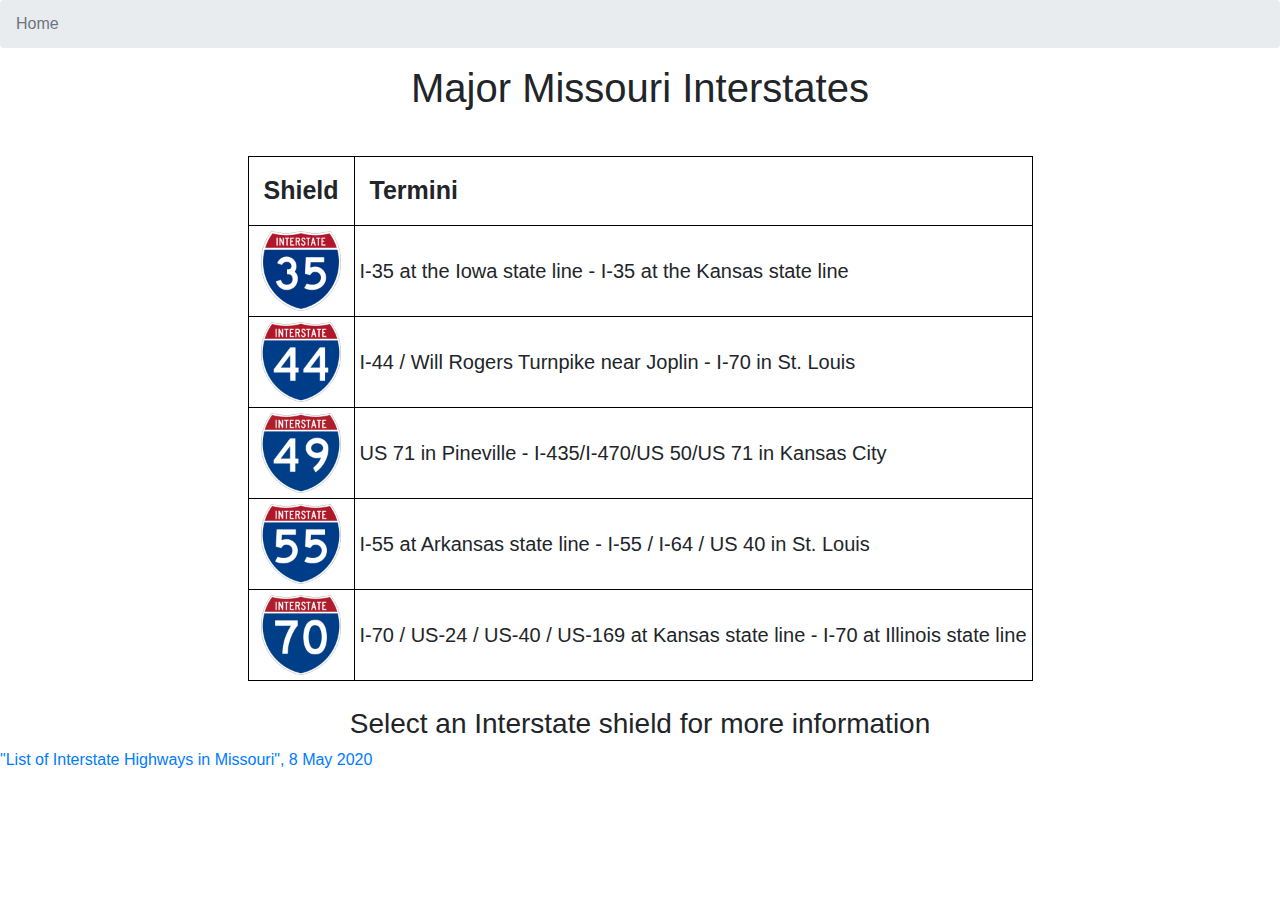
<file: index.html>
<!DOCTYPE html>
<html>
    <head>
        <title>Missouri Interstates</title>
        <link rel="stylesheet" href="https://maxcdn.bootstrapcdn.com/bootstrap/4.0.0/css/bootstrap.min.css" integrity="sha384-Gn5384xqQ1aoWXA+058RXPxPg6fy4IWvTNh0E263XmFcJlSAwiGgFAW/dAiS6JXm" crossorigin="anonymous">
        <link rel="stylesheet" href="mo_interstate.css">
    </head>

    <body>
        
        <nav aria-label="breadcrumb">
            <ol class="breadcrumb">
                <li class="breadcrumb-item active" aria-current="page">Home</li>
            </ol>
        </nav>

        <h1 id="page_header_text">Major Missouri Interstates</h1>
        <p class="large_vertical_Space"><br></p>

        <div class="container interstate_image">
            <div>
            <table>
                <tr>
                    <th>Shield</th>
                    <th>Termini</th>
                </tr>
                <tr>
                    <td> <a href="i35.html"> <div class="shield"><img src="images\35.png" alt="35"></div> </a> </td>
                    <td>I-35 at the Iowa state line - I-35 at the Kansas state line</td>
                </tr>
                <tr>
                    <td> <a href="i44.html"> <div class="shield"><img src="images\44.png" alt="44"></div> </a> </td>
                    <td>I-44 / Will Rogers Turnpike near Joplin - I-70 in St. Louis</td>
                </tr>
                <tr>
                    <td> <a href="i49.html"> <div class="shield"><img src="images\49.png" alt="49"></div> </a> </td>
                    <td>US 71 in Pineville - I-435/I-470/US 50/US 71 in Kansas City</td>
                </tr>
                <tr>
                    <td> <a href="i55.html"> <div class="shield"><img src="images\55.png" alt="55"></div> </a> </td>
                    <td>I-55 at Arkansas state line - I-55 / I-64 / US 40 in St. Louis</td>
                </tr>
                <tr>
                    <td> <a href="i70.html"> <div class="shield"><img src="images\70.png" alt="70"></div> </a> </td>
                    <td>I-70 / US-24 / US-40 / US-169 at Kansas state line - I-70 at Illinois state line</td>
                </tr>
            </table>
            </div>
            <p class="small_vertical_Space"><br></p>

            <h3>Select an Interstate shield for more information</h3>  
        </div>

        <a href="https://en.wikipedia.org/wiki/List_of_Interstate_Highways_in_Missouri"> "List of Interstate Highways in Missouri", 8 May 2020‎</a>
        
    </body>
</html>
</file>
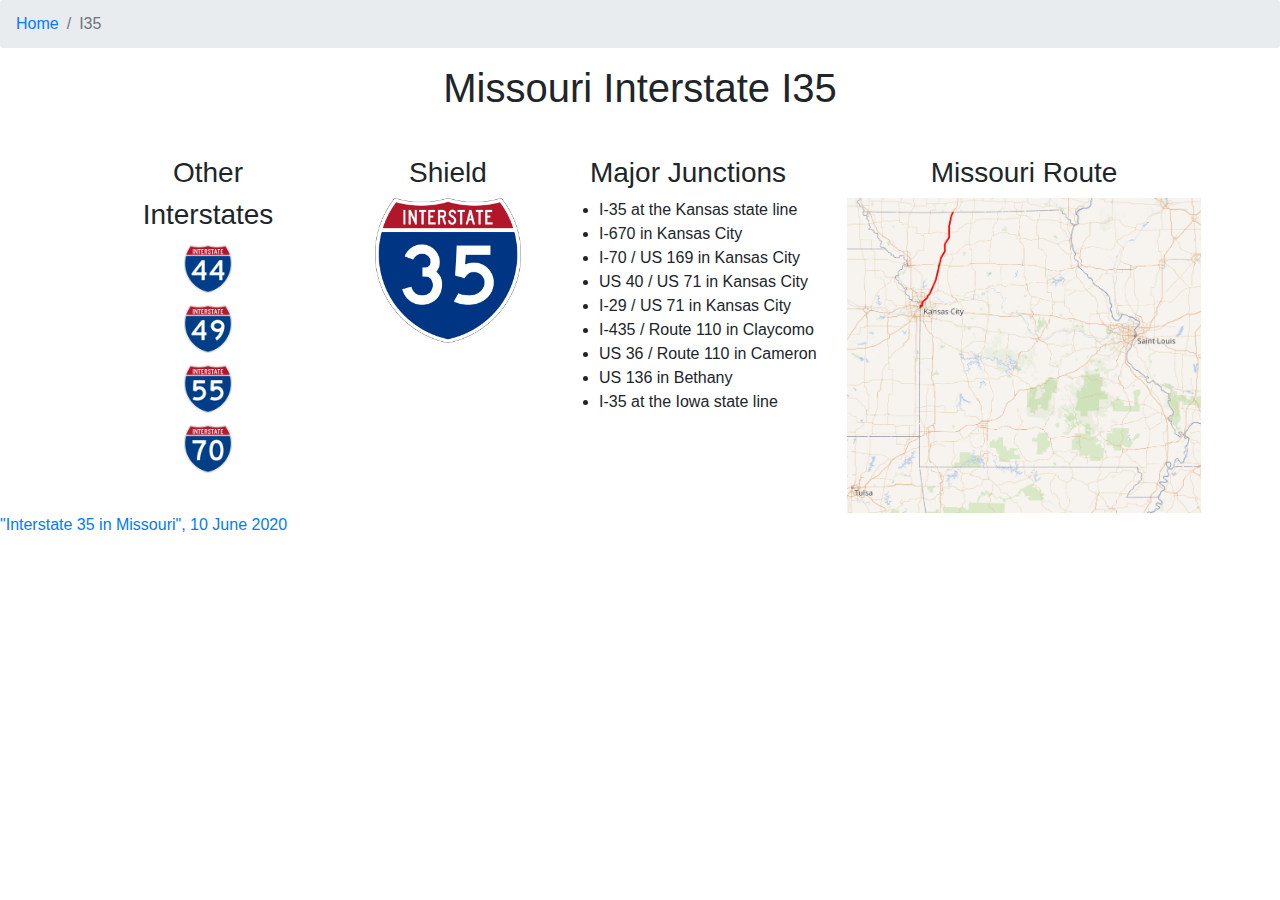
<file: i35.html>
<!DOCTYPE html>
<html>
    <head>
        <title>Missouri Interstates</title>
        <link rel="stylesheet" href="https://maxcdn.bootstrapcdn.com/bootstrap/4.0.0/css/bootstrap.min.css" integrity="sha384-Gn5384xqQ1aoWXA+058RXPxPg6fy4IWvTNh0E263XmFcJlSAwiGgFAW/dAiS6JXm" crossorigin="anonymous">
        <link rel="stylesheet" href="mo_interstate.css">
    </head>

    <body>

        <nav aria-label="breadcrumb">
            <ol class="breadcrumb">
              <li class="breadcrumb-item"><a href="index.html">Home</a></li>
              <li class="breadcrumb-item active" aria-current="page">I35</li>
            </ol>
        </nav>

        <h1 id="page_header_text">Missouri Interstate I35</h1>
        <p class="large_vertical_Space"><br></p>

        <div id="interstate_grid">
            <div class="container-fluid">
                <div class="row">
                    <div class="col-sm-3">
                        <h3>Other</h3>
                        <h3>Interstates</h3>
                        <div class="interstate_icon">
                            <!-- <div><a href="i35.html"> <img src="images\35.png" alt="35"></a></div> -->
                            <div><a href="i44.html"> <img src="images\44.png" alt="44"></a></div>
                            <div><a href="i49.html"> <img src="images\49.png" alt="49"></a></div>
                            <div><a href="i55.html"> <img src="images\55.png" alt="55"></a></div>
                            <div><a href="i70.html"> <img src="images\70.png" alt="70"></a></div>
                        </div>
                    </div>
                    <div class="col-sm-2">
                        <h3>Shield</h3>
                        <img class="interstate_image_header" src="images\35.png" alt="35">
                    </div>
                    <div class="col-sm-3">
                        <h3>Major Junctions</h3>
                        <UL>
                            <li>I-35 at the Kansas state line</li>
                            <li>I-670 in Kansas City</li>
                            <li>I-70 / US 169 in Kansas City</li>
                            <li>US 40 / US 71 in Kansas City</li>
                            <li>I-29 / US 71 in Kansas City</li>
                            <li>I-435 / Route 110 in Claycomo</li>
                            <li>US 36 / Route 110 in Cameron</li>
                            <li>US 136 in Bethany</li>
                            <li>I-35 at the Iowa state line</li>
                        </UL>
                    </div>
                    <div class="col-sm-4">
                        <h3>Missouri Route</h3>
                        <img class=state_map src="images\mo_35.png" alt="35"> 
                    </div>
                </div>
            </div>
        </div>
        <a href="https://en.wikipedia.org/wiki/Interstate_35_in_Missouri"> "Interstate 35 in Missouri", 10 June 2020‎‎</a>

    </body>
</html>
</file>
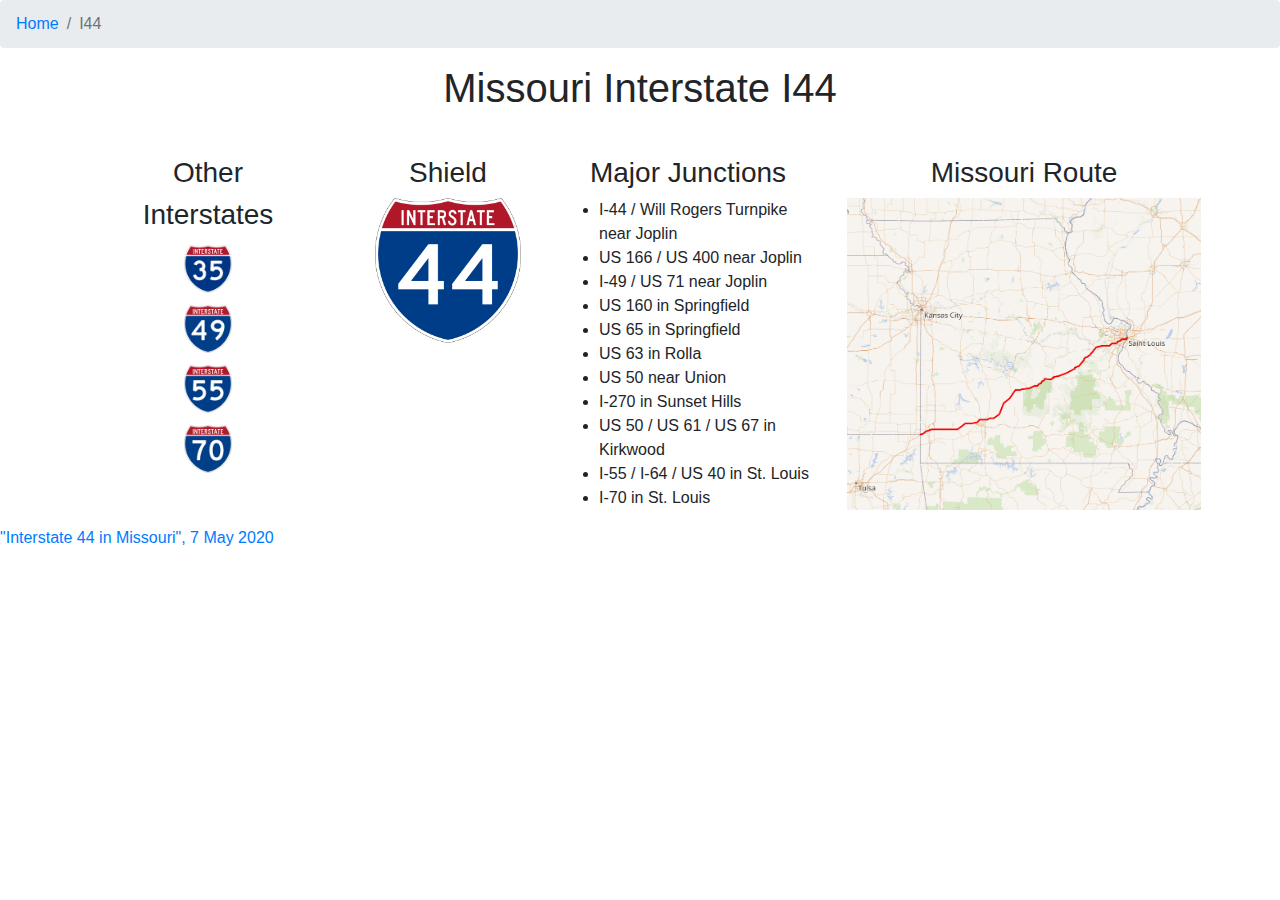
<file: i44.html>
<!DOCTYPE html>
<html>
    <head>
        <title>Missouri Interstates</title>
        <link rel="stylesheet" href="https://maxcdn.bootstrapcdn.com/bootstrap/4.0.0/css/bootstrap.min.css" integrity="sha384-Gn5384xqQ1aoWXA+058RXPxPg6fy4IWvTNh0E263XmFcJlSAwiGgFAW/dAiS6JXm" crossorigin="anonymous">
        <link rel="stylesheet" href="mo_interstate.css">
    </head>

    <body>

        <nav aria-label="breadcrumb">
            <ol class="breadcrumb">
              <li class="breadcrumb-item"><a href="index.html">Home</a></li>
              <li class="breadcrumb-item active" aria-current="page">I44</li>
            </ol>
        </nav>

        <h1 id="page_header_text">Missouri Interstate I44</h1>
        <p class="large_vertical_Space"><br></p>

        <div id="interstate_grid">
            <div class="container-fluid">
                <div class="row">
                    <div class="col-sm-3">
                        <h3>Other</h3>
                        <h3>Interstates</h3>
                        <div class="interstate_icon">
                            <div><a href="i35.html"> <img src="images\35.png" alt="35"></a></div>
                            <!-- <div><a href="i44.html"> <img src="images\44.png" alt="44"></a></div> -->
                            <div><a href="i49.html"> <img src="images\49.png" alt="49"></a></div>
                            <div><a href="i55.html"> <img src="images\55.png" alt="55"></a></div>
                            <div><a href="i70.html"> <img src="images\70.png" alt="70"></a></div>
                        </div>
                    </div>
                    <div class="col-sm-2">
                        <h3>Shield</h3>
                        <img class="interstate_image_header" src="images\44.png" alt="44">
                    </div>
                    <div class="col-sm-3">
                        <h3>Major Junctions</h3>
                        <UL>
                            <li>I-44 / Will Rogers Turnpike near Joplin</li>
                            <li>US 166 / US 400 near Joplin</li>
                            <li>I-49 / US 71 near Joplin</li>
                            <li>US 160 in Springfield</li>
                            <li>US 65 in Springfield</li>
                            <li>US 63 in Rolla</li>
                            <li>US 50 near Union</li>
                            <li>I-270 in Sunset Hills</li>
                            <li>US 50 / US 61 / US 67 in Kirkwood</li>
                            <li>I-55 / I-64 / US 40 in St. Louis</li>
                            <li>I-70 in St. Louis</li>
                        </UL>
                    </div>
                    <div class="col-sm-4">
                        <h3>Missouri Route</h3>
                        <img class=state_map src="images\mo_44.png" alt="44"> 
                    </div>
                </div>
            </div>
        </div>
        <a href="https://en.wikipedia.org/wiki/Interstate_44_in_Missouri"> "Interstate 44 in Missouri", 7 May 2020‎ </a>

    </body>
</html>
</file>
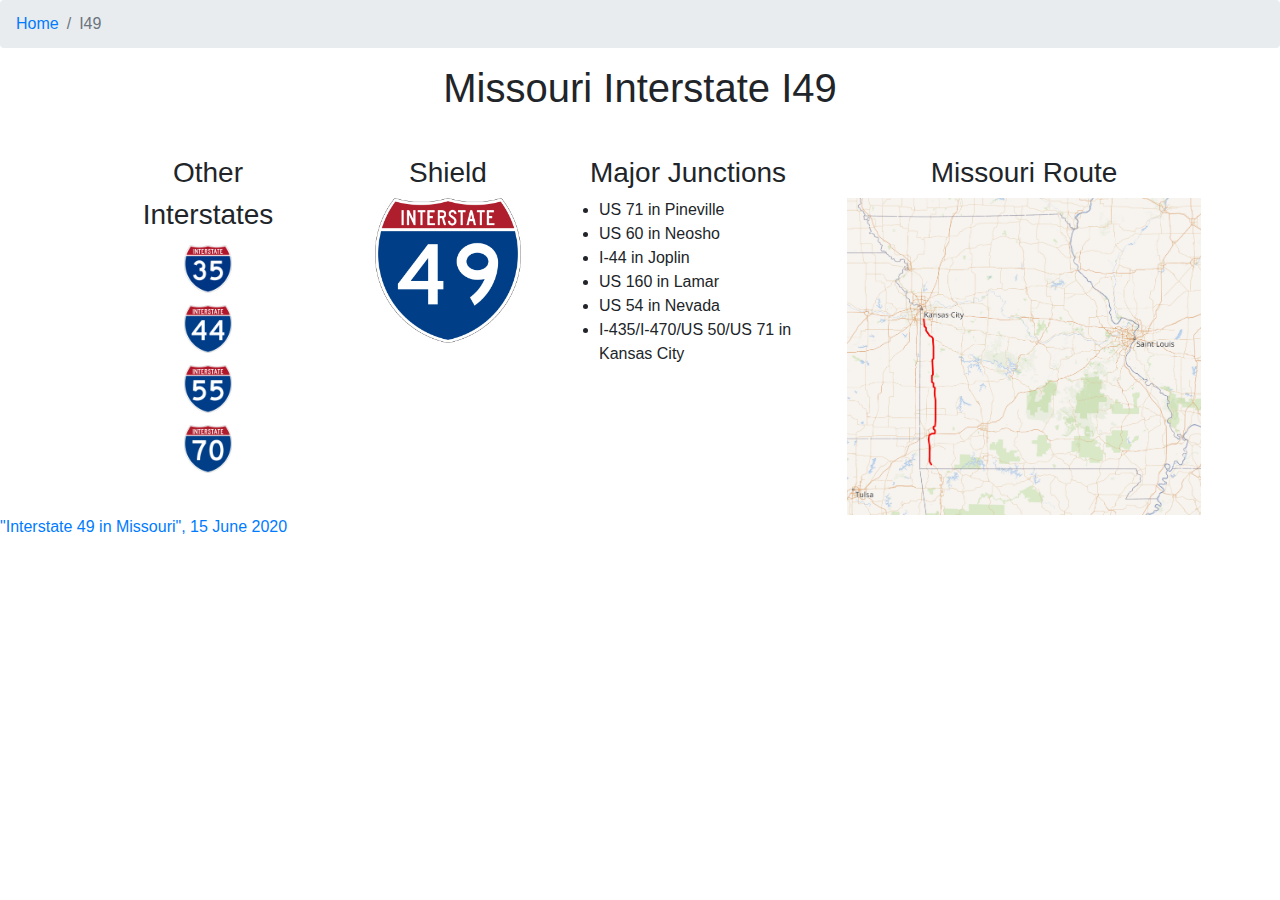
<file: i49.html>
<!DOCTYPE html>
<html>
    <head>
        <title>Missouri Interstates</title>
        <link rel="stylesheet" href="https://maxcdn.bootstrapcdn.com/bootstrap/4.0.0/css/bootstrap.min.css" integrity="sha384-Gn5384xqQ1aoWXA+058RXPxPg6fy4IWvTNh0E263XmFcJlSAwiGgFAW/dAiS6JXm" crossorigin="anonymous">
        <link rel="stylesheet" href="mo_interstate.css">
    </head>

    <body>

        <nav aria-label="breadcrumb">
            <ol class="breadcrumb">
              <li class="breadcrumb-item"><a href="index.html">Home</a></li>
              <li class="breadcrumb-item active" aria-current="page">I49</li>
            </ol>
        </nav>

        <h1 id="page_header_text">Missouri Interstate I49</h1>
        <p class="large_vertical_Space"><br></p>

        <div id="interstate_grid">
            <div class="container-fluid">
                <div class="row">
                    <div class="col-sm-3">
                        <h3>Other</h3>
                        <h3>Interstates</h3>
                        <div class="interstate_icon">
                            <div><a href="i35.html"> <img src="images\35.png" alt="35"></a></div>
                            <div><a href="i44.html"> <img src="images\44.png" alt="44"></a></div>
                            <!-- <div><a href="i49.html"> <img src="images\49.png" alt="49"></a></div> -->
                            <div><a href="i55.html"> <img src="images\55.png" alt="55"></a></div>
                            <div><a href="i70.html"> <img src="images\70.png" alt="70"></a></div>
                        </div>
                    </div>
                    <div class="col-sm-2">
                        <h3>Shield</h3>
                        <img class="interstate_image_header" src="images\49.png" alt="49">
                    </div>
                    <div class="col-sm-3">
                        <h3>Major Junctions</h3>
                        <UL>
                            <li>US 71 in Pineville</li>
                            <li>US 60 in Neosho</li>
                            <li>I-44 in Joplin</li>
                            <li>US 160 in Lamar</li>
                            <li>US 54 in Nevada</li>
                            <li>I-435/I-470/US 50/US 71 in Kansas City</li>
                        </UL>
                    </div>
                    <div class="col-sm-4">
                        <h3>Missouri Route</h3>
                        <img class=state_map src="images\mo_49.png" alt="49"> 
                    </div>
                </div>
            </div>
        </div>
        <a href="https://en.wikipedia.org/wiki/Interstate_49_in_Missouri"> "Interstate 49 in Missouri", 15 June 2020‎‎‎</a>

    </body>
</html>
</file>
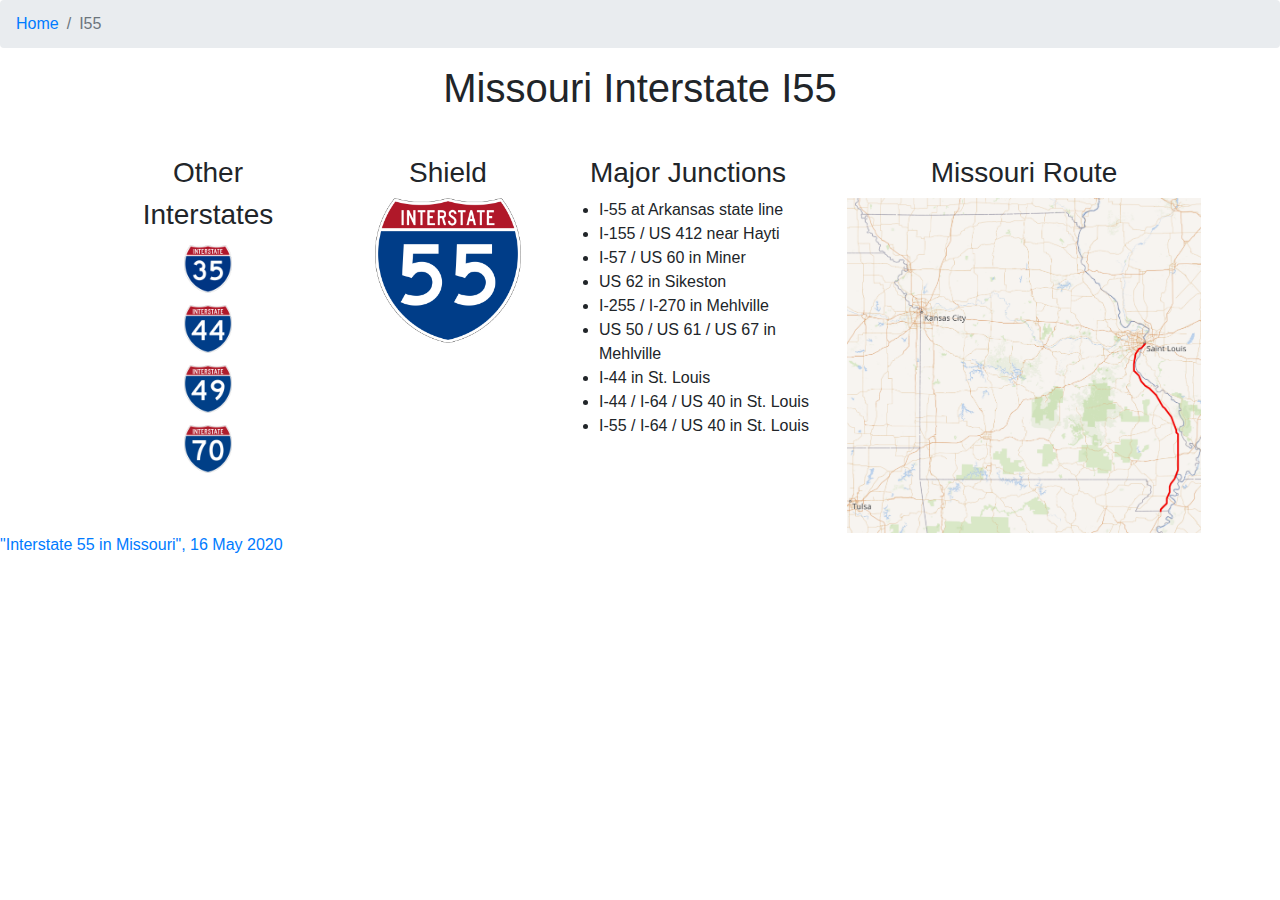
<file: i55.html>
<!DOCTYPE html>
<html>
    <head>
        <title>Missouri Interstates</title>
        <link rel="stylesheet" href="https://maxcdn.bootstrapcdn.com/bootstrap/4.0.0/css/bootstrap.min.css" integrity="sha384-Gn5384xqQ1aoWXA+058RXPxPg6fy4IWvTNh0E263XmFcJlSAwiGgFAW/dAiS6JXm" crossorigin="anonymous">
        <link rel="stylesheet" href="mo_interstate.css">
    </head>

    <body>

        <nav aria-label="breadcrumb">
            <ol class="breadcrumb">
              <li class="breadcrumb-item"><a href="index.html">Home</a></li>
              <li class="breadcrumb-item active" aria-current="page">I55</li>
            </ol>
        </nav>

        <h1 id="page_header_text">Missouri Interstate I55</h1>
        <p class="large_vertical_Space"><br></p>

        <div id="interstate_grid">
            <div class="container-fluid">
                <div class="row">
                    <div class="col-sm-3">
                        <h3>Other</h3>
                        <h3>Interstates</h3>
                        <div class="interstate_icon">
                            <div><a href="i35.html"> <img src="images\35.png" alt="35"></a></div>
                            <div><a href="i44.html"> <img src="images\44.png" alt="44"></a></div>
                            <div><a href="i49.html"> <img src="images\49.png" alt="49"></a></div>
                            <!-- <div><a href="i55.html"> <img src="images\55.png" alt="55"></a></div> -->
                            <div><a href="i70.html"> <img src="images\70.png" alt="70"></a></div>
                        </div>
                    </div>
                    <div class="col-sm-2">
                        <h3>Shield</h3>
                        <img class="interstate_image_header" src="images\55.png" alt="55">
                    </div>
                    <div class="col-sm-3">
                        <h3>Major Junctions</h3>
                        <UL>
                            <li>I-55 at Arkansas state line</li>
                            <li>I-155 / US 412 near Hayti</li>
                            <li>I-57 / US 60 in Miner</li>
                            <li>US 62 in Sikeston</li>
                            <li>I-255 / I-270 in Mehlville</li>
                            <li>US 50 / US 61 / US 67 in Mehlville</li>
                            <li>I-44 in St. Louis</li>
                            <li>I-44 / I-64 / US 40 in St. Louis</li>
                            <li>I-55 / I-64 / US 40 in St. Louis</li>        
                        </UL>
                    </div>
                    <div class="col-sm-4">
                        <h3>Missouri Route</h3>
                        <img class=state_map src="images\mo_55.png" alt="55"> 
                    </div>
                </div>
            </div>
        </div>
        <a href="https://en.wikipedia.org/wiki/Interstate_55_in_Missouri"> "Interstate 55 in Missouri", 16 May 2020‎‎‎‎</a>

    </body>
</html>
</file>
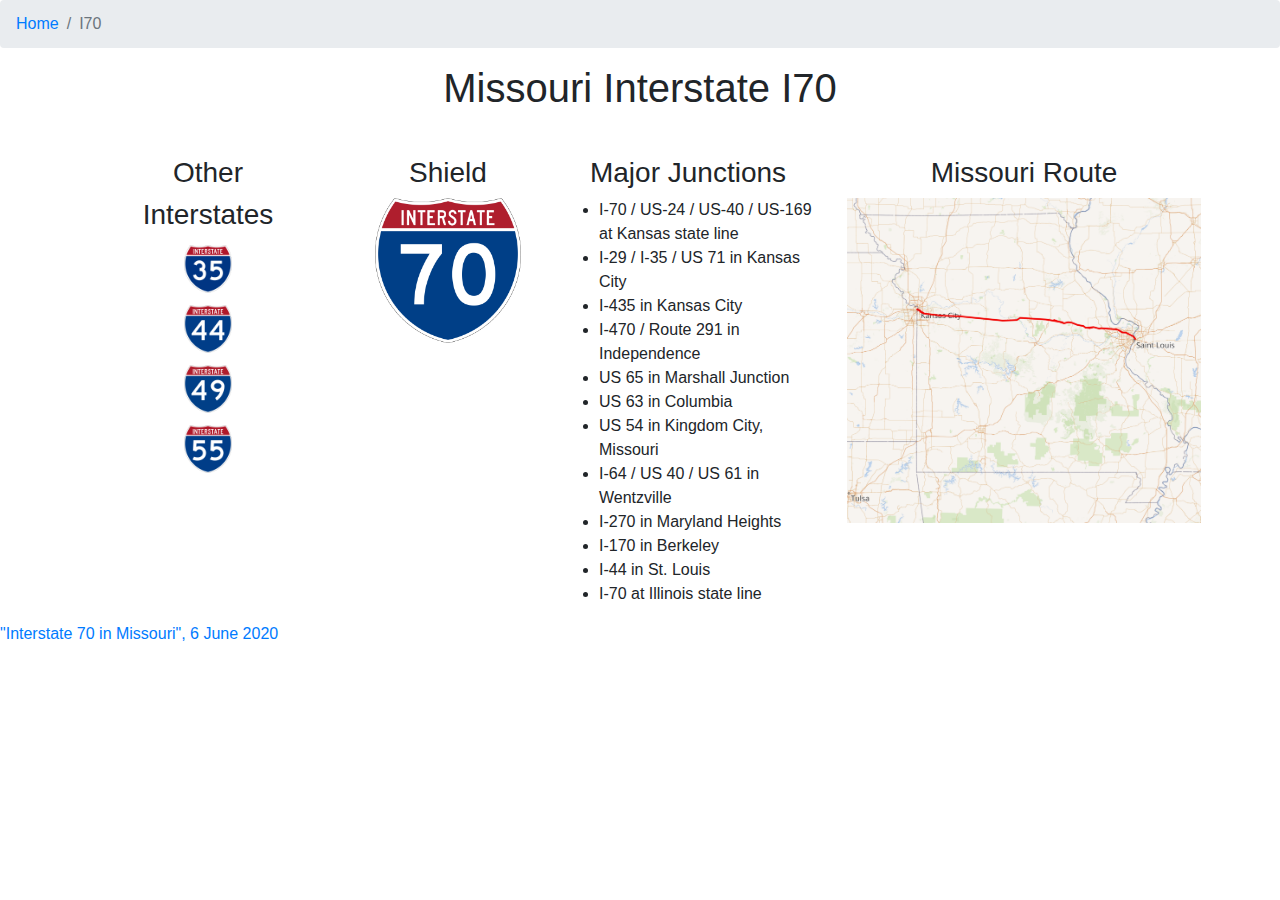
<file: i70.html>
<!DOCTYPE html>
<html>
    <head>
        <title>Missouri Interstates</title>
        <link rel="stylesheet" href="https://maxcdn.bootstrapcdn.com/bootstrap/4.0.0/css/bootstrap.min.css" integrity="sha384-Gn5384xqQ1aoWXA+058RXPxPg6fy4IWvTNh0E263XmFcJlSAwiGgFAW/dAiS6JXm" crossorigin="anonymous">
        <link rel="stylesheet" href="mo_interstate.css">
    </head>

    <body>

        <nav aria-label="breadcrumb">
            <ol class="breadcrumb">
              <li class="breadcrumb-item"><a href="index.html">Home</a></li>
              <li class="breadcrumb-item active" aria-current="page">I70</li>
            </ol>
        </nav>

        <h1 id="page_header_text">Missouri Interstate I70</h1>
        <p class="large_vertical_Space"><br></p>

        <div id="interstate_grid">
            <div class="container-fluid">
                <div class="row">
                    <div class="col-sm-3">
                        <h3>Other</h3>
                        <h3>Interstates</h3>
                        <div class="interstate_icon">
                            <div><a href="i35.html"> <img src="images\35.png" alt="35"></a></div>
                            <div><a href="i44.html"> <img src="images\44.png" alt="44"></a></div>
                            <div><a href="i49.html"> <img src="images\49.png" alt="49"></a></div>
                            <div><a href="i55.html"> <img src="images\55.png" alt="55"></a></div>
                            <!-- <div><a href="i70.html"> <img src="images\70.png" alt="70"></a></div> -->
                        </div>
                    </div>
                    <div class="col-sm-2">
                        <h3>Shield</h3>
                        <img class="interstate_image_header" src="images\70.png" alt="70">
                    </div>
                    <div class="col-sm-3">
                        <h3>Major Junctions</h3>
                        <UL>
                            <li>I-70 / US-24 / US-40 / US-169 at Kansas state line</li>
                            <li>I-29 / I-35 / US 71 in Kansas City</li>
                            <li>I-435 in Kansas City</li>
                            <li>I-470 / Route 291 in Independence</li>
                            <li>US 65 in Marshall Junction</li>
                            <li>US 63 in Columbia</li>
                            <li>US 54 in Kingdom City, Missouri</li>
                            <li>I-64 / US 40 / US 61 in Wentzville</li>
                            <li>I-270 in Maryland Heights</li>
                            <li>I-170 in Berkeley</li>
                            <li>I-44 in St. Louis</li>
                            <li>I-70 at Illinois state line</li>
                        </UL>
                    </div>
                    <div class="col-sm-4">
                        <h3>Missouri Route</h3>
                        <img class=state_map src="images\mo_70.png" alt="70"> 
                    </div>
                </div>
            </div>
        </div>
        <a href="https://en.wikipedia.org/wiki/Interstate_70_in_Missouri"> "Interstate 70 in Missouri", 6 June 2020‎</a>
    </body>
</html>
</file>
<file: mo_interstate.css>
.block_centering, #interstate_grid, .interstate_image_header, .interstate_icon img, .interstate_image img {
  display: block;
  margin-left: auto;
  margin-right: auto;
}

.interstate_image table {
  margin: 0 auto;
}
.interstate_image img {
  height: 100%;
}
.interstate_image a {
  color: black;
  text-decoration: none;
}

.interstate_icon img:hover {
  background-color: #c300ff;
}

.interstate_icon img {
  width: 60px;
  padding: 6px;
}

.interstate_image_header {
  width: 90%;
}

@media only screen and (max-width: 800px) {
  .interstate_icon img {
    width: 40px;
  }

  .interstate_image_header {
    width: 80px;
  }
}
#interstate_grid {
  width: 90%;
}

h3 {
  text-align: center;
}

#page_header_text {
  text-align: center;
}

.shield:hover {
  background-color: #c300ff;
}

.shield {
  height: 80px;
}

.large_vertical_Space {
  line-height: 20px;
}

table {
  border: 1px solid black;
  border-collapse: collapse;
}

tr > td {
  border: 1px solid black;
  font-size: 20px;
  padding: 5px;
}

tr > th {
  border: 1px solid black;
  font-size: 25px;
  padding: 15px;
}

.small_vertical_Space {
  line-height: 10px;
}

.state_map {
  width: 100%;
}

/*# sourceMappingURL=mo_interstate.css.map */
</file>
